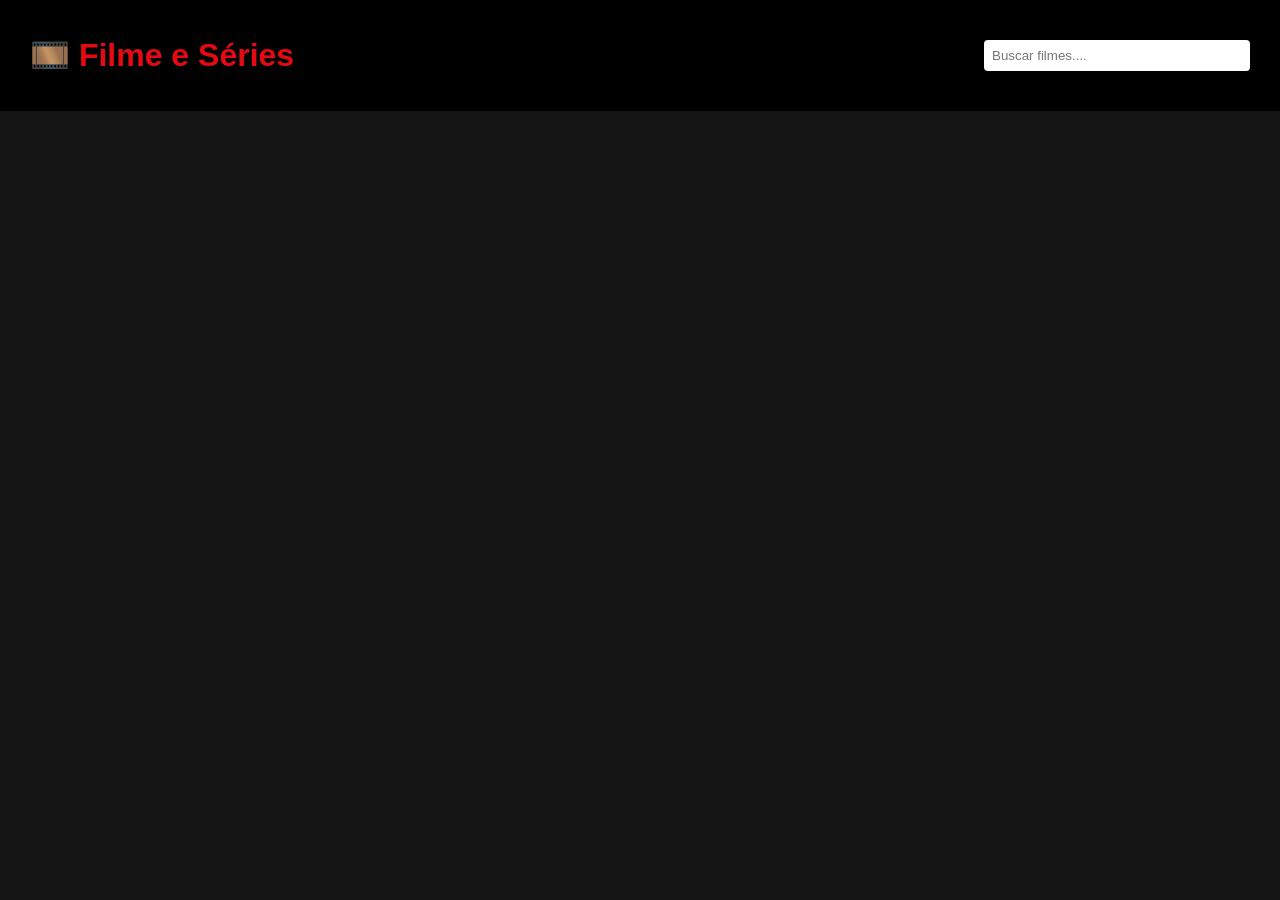
<file: api_filmes/index.html>
<!DOCTYPE html>
<html lang="pt-br">

<head>
    <meta charset="UTF-8">
    <meta name="viewport" content="width=device-width, initial-scale=1.0">
    <title>API Filmes e Séries</title>
    <link rel="stylesheet" href="style.css">

</head>

<body>
    <header class="cabecalho">
        <h1> 🎞️ Filme e Séries</h1>
        <input type="text" name="text" id="campo-busca" placeholder="Buscar filmes....">
    </header>

    <main>
        <div id="lista-filmes" class="grid-filmes"></div>




    </main>
    <script src="script.js"></script>
</body>

</html>
</file>
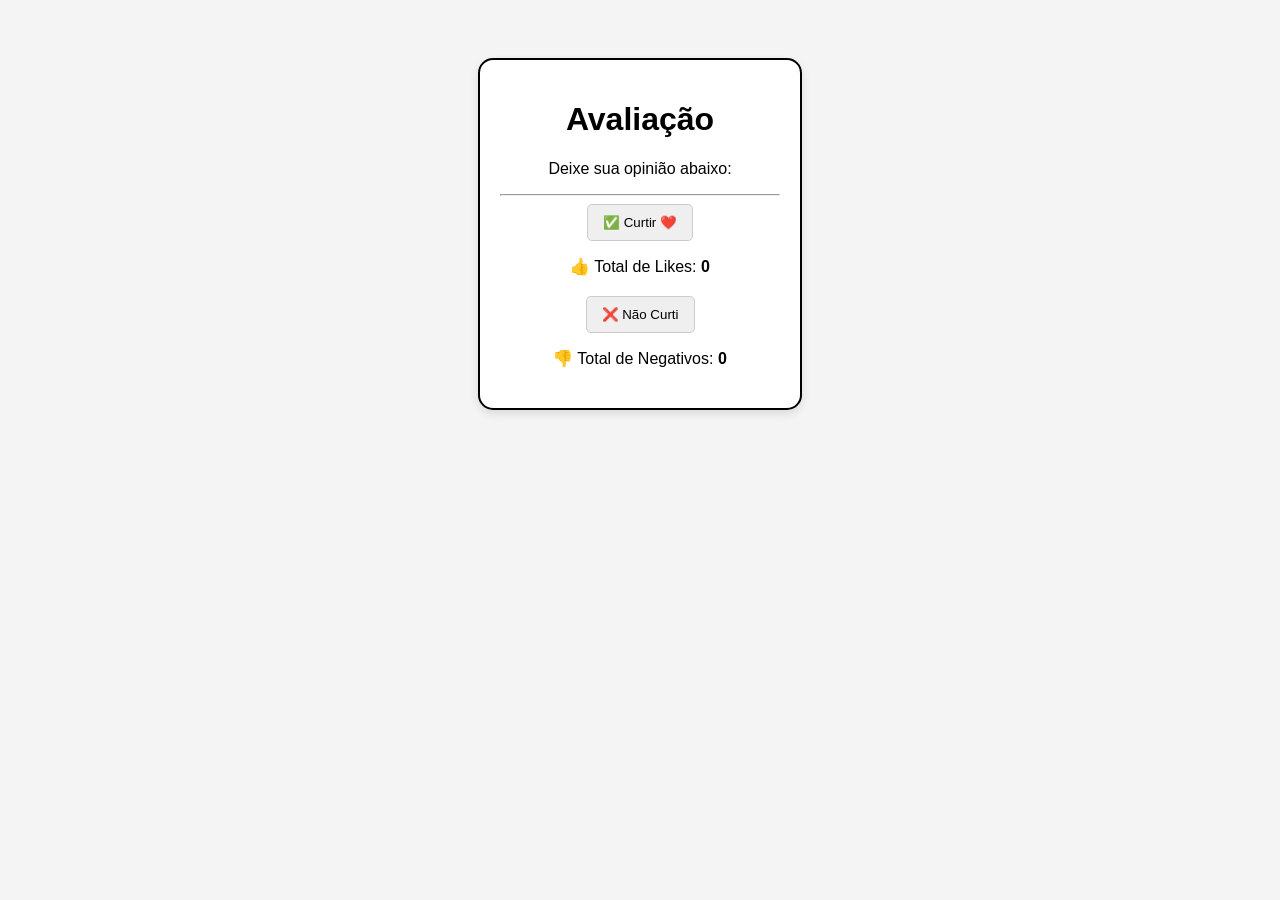
<file: atividade botão de like (curtir)/index.html>
<!DOCTYPE html>
<html lang="pt-br">
<head>
    <meta charset="UTF-8">
    <meta name="viewport" content="width=device-width, initial-scale=1.0">
    <title>Contador de Opiniões - Aula 08</title>
    <link rel="stylesheet" href="style.css">
</head>
<body>

    <div id="caixa">
        <h1>Avaliação</h1>
        <p id="status">Deixe sua opinião abaixo:</p>
        <hr>

        <div class="sessao-voto">
            <button id="btnLike" class="btn"> ✅ Curtir ❤️ </button>
            <p>👍 Total de Likes: <span id="contLike" class="contador">0</span></p>
        </div>

        <div class="sessao-voto">
            <button id="btnDislike" class="btn"> ❌ Não Curti </button>
            <p>👎 Total de Negativos: <span id="contDislike" class="contador">0</span></p>
        </div>
    </div>

    <script src="script.js"></script>
</body>
</html>
</file>
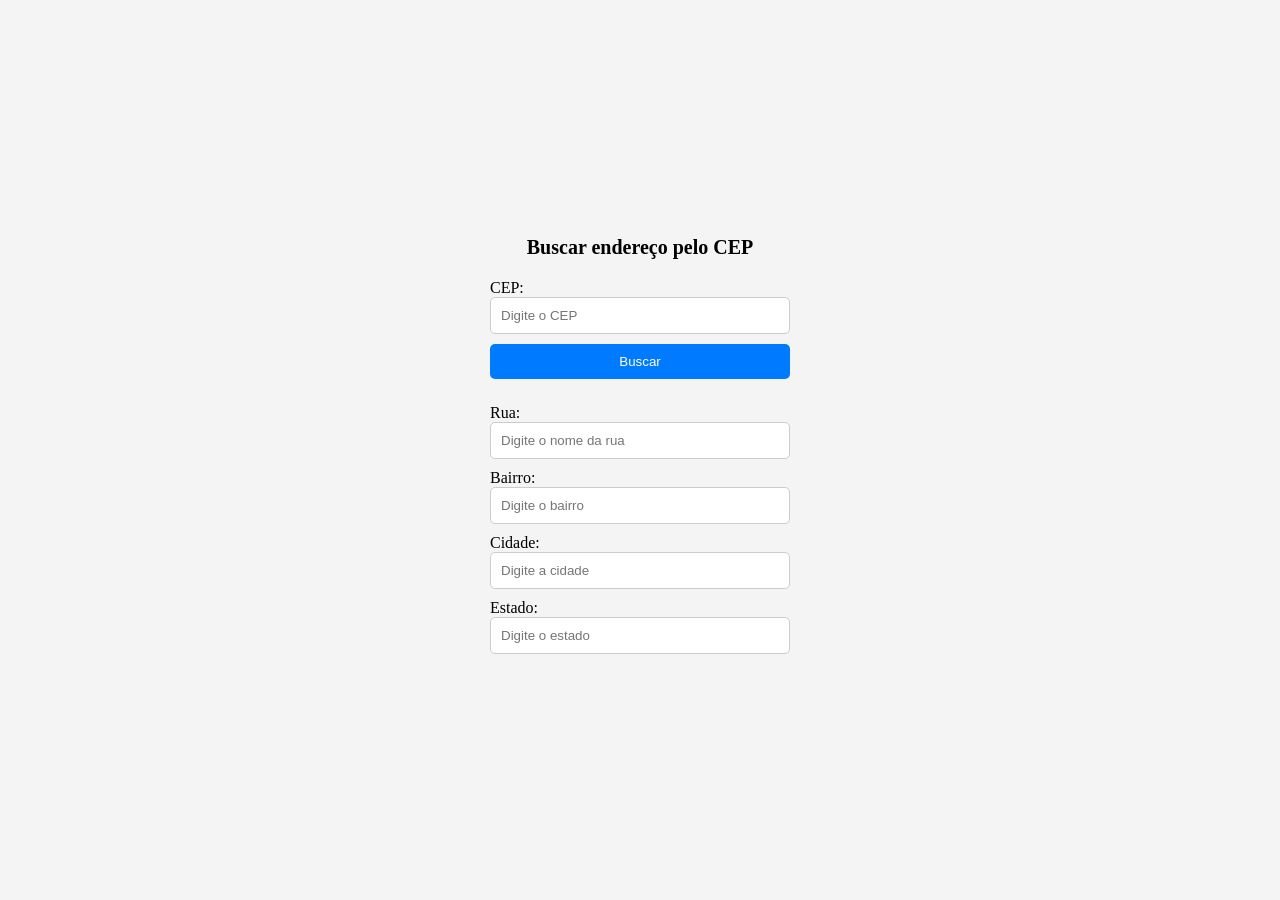
<file: atividade busca por cep api/index.html>
<!DOCTYPE html>
<html lang="pt-br">
<head>
    <meta charset="UTF-8">
    <meta name="viewport" content="width=device-width, initial-scale=1.0">
    <title>Busca CEP</title>
    <link rel="stylesheet" href="style.css">
    <script defer src="script.js"></script>
</head>
<body>
    <div class="container">
        <h1>Buscar endereço pelo CEP</h1>
        <label for="cep">CEP:</label>
        <input type="text" id="cep" placeholder="Digite o CEP">

        <button id="botao-buscar">Buscar</button>
        <form class="formulario">

            <label for="rua">Rua:</label>
            <input type="text" id="rua" placeholder="Digite o nome da rua">
            <label for="bairro">Bairro:</label>
            <input type="text" id="bairro" placeholder="Digite o bairro">
            <label for="cidade">Cidade:</label>
            <input type="text" id="cidade" placeholder="Digite a cidade">
            <label for="estado">Estado:</label>
            <input type="text" id="estado" placeholder="Digite o estado">
        </form>
    </div>
</body>
</html>
</file>
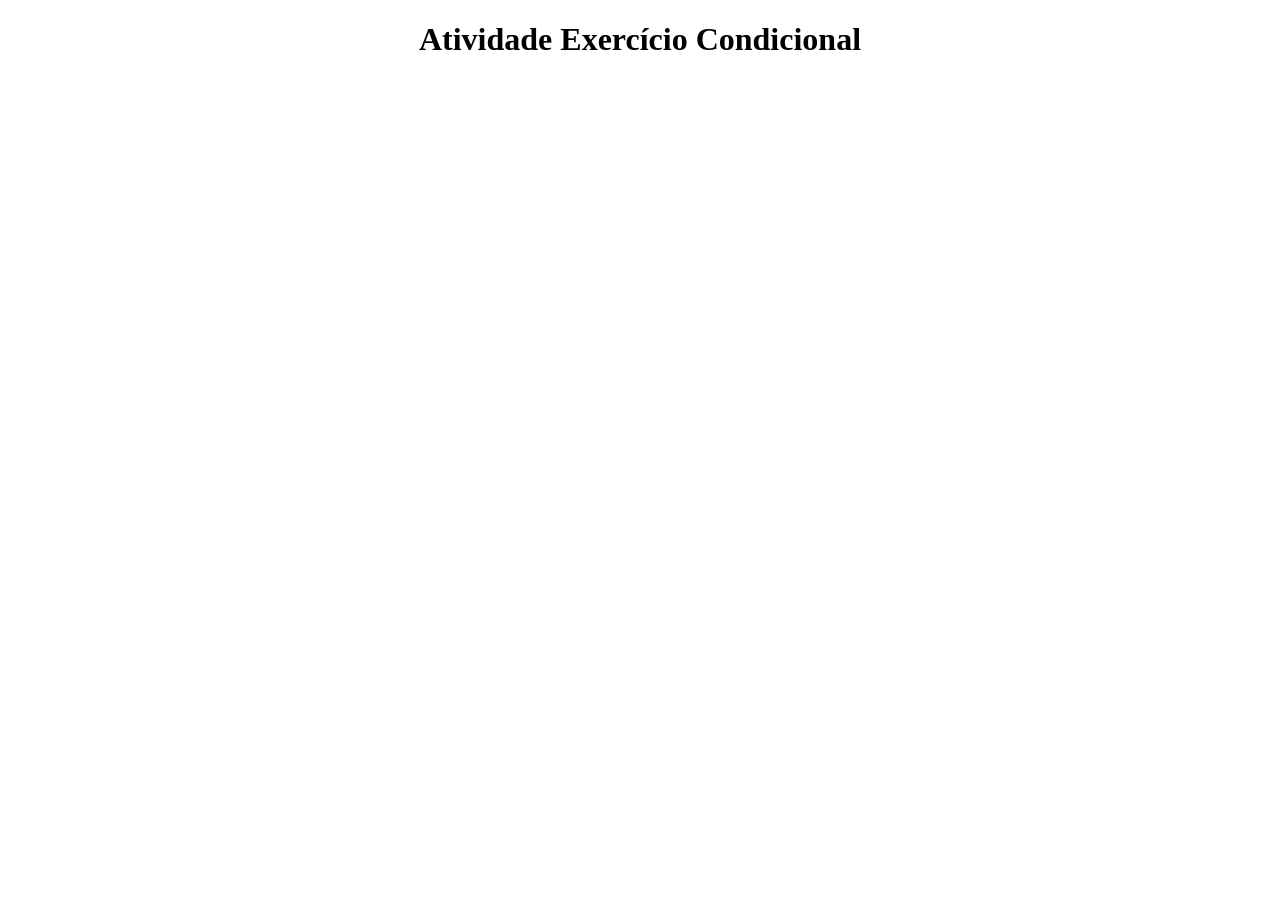
<file: atividade condicionais/index.html>
<!DOCTYPE html>
<html lang="pt-br">
<head>
    <meta charset="UTF-8">
    <meta name="viewport" content="width=device-width, initial-scale=1.0">
    <title>Atividade Exercício Condicional</title>
</head>
<body>
    <h1 style="text-align: center;">Atividade Exercício Condicional</h1>
    
    <script src="script.js"></script>
</body>
</html>
</file>
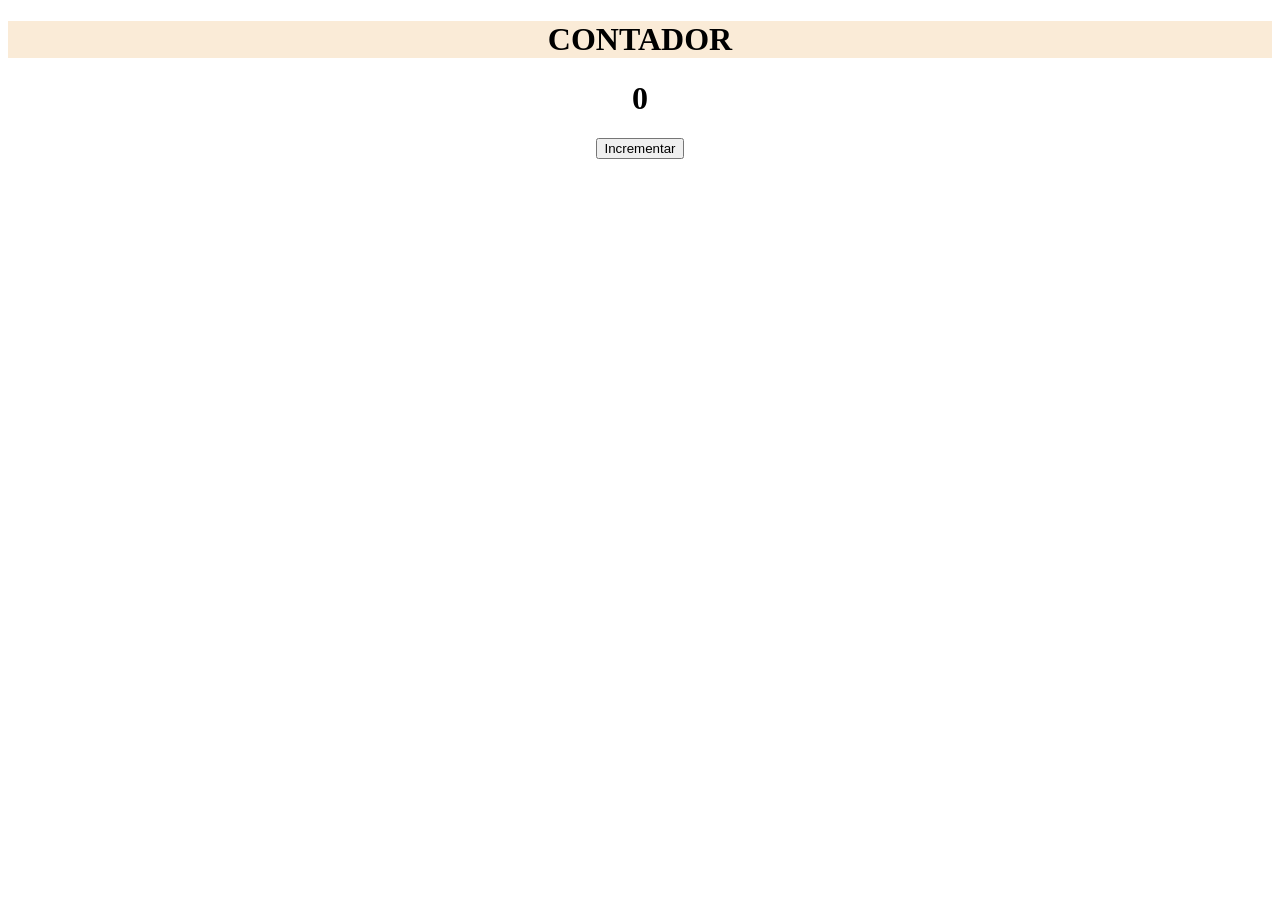
<file: Atividade Contador/index.html>
<!DOCTYPE html>
<html lang="pt-br">

<head>
    <meta charset="UTF-8">
    <title>Contador Simples</title>
</head>

<body>

    <h1 style="text-align: center; background-color: antiquewhite;">CONTADOR</h1>

    <div style="text-align: center;">
        <h1 id="contador" style="text-align: center;">0</h1>
    </div>

    <div style="text-align: center;">
        <button id="btnIncrementar">Incrementar</button>
    </div>


    <script src="script.js"></script>

</body>

</html>
</file>
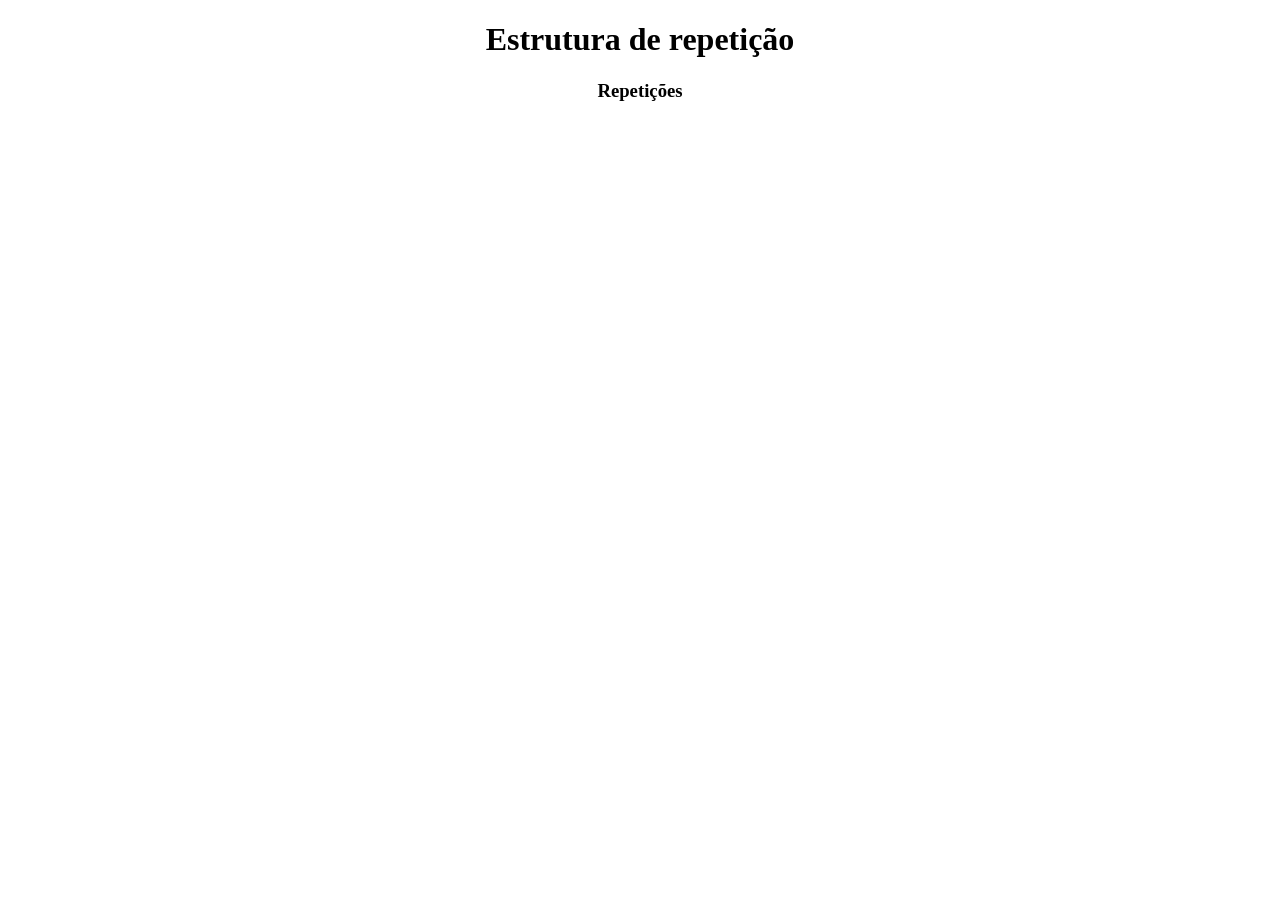
<file: atividade estrutura de repetição/index.html>
<!DOCTYPE html>
<html lang="pt-br">
<head>
    <meta charset="UTF-8">
    <meta name="viewport" content="width=device-width, initial-scale=1.0">
    <title>Estrutura de repetição</title>
</head>
<body>

    <h1 style="text-align: center;">Estrutura de repetição</h1>
    <h3 style="text-align: center;">Repetições</h3>
    <!-- <script src="repeticao.js"></script> -->
    <script src="ExercíciosRepetição.js"></script>
</body>
</html>
</file>
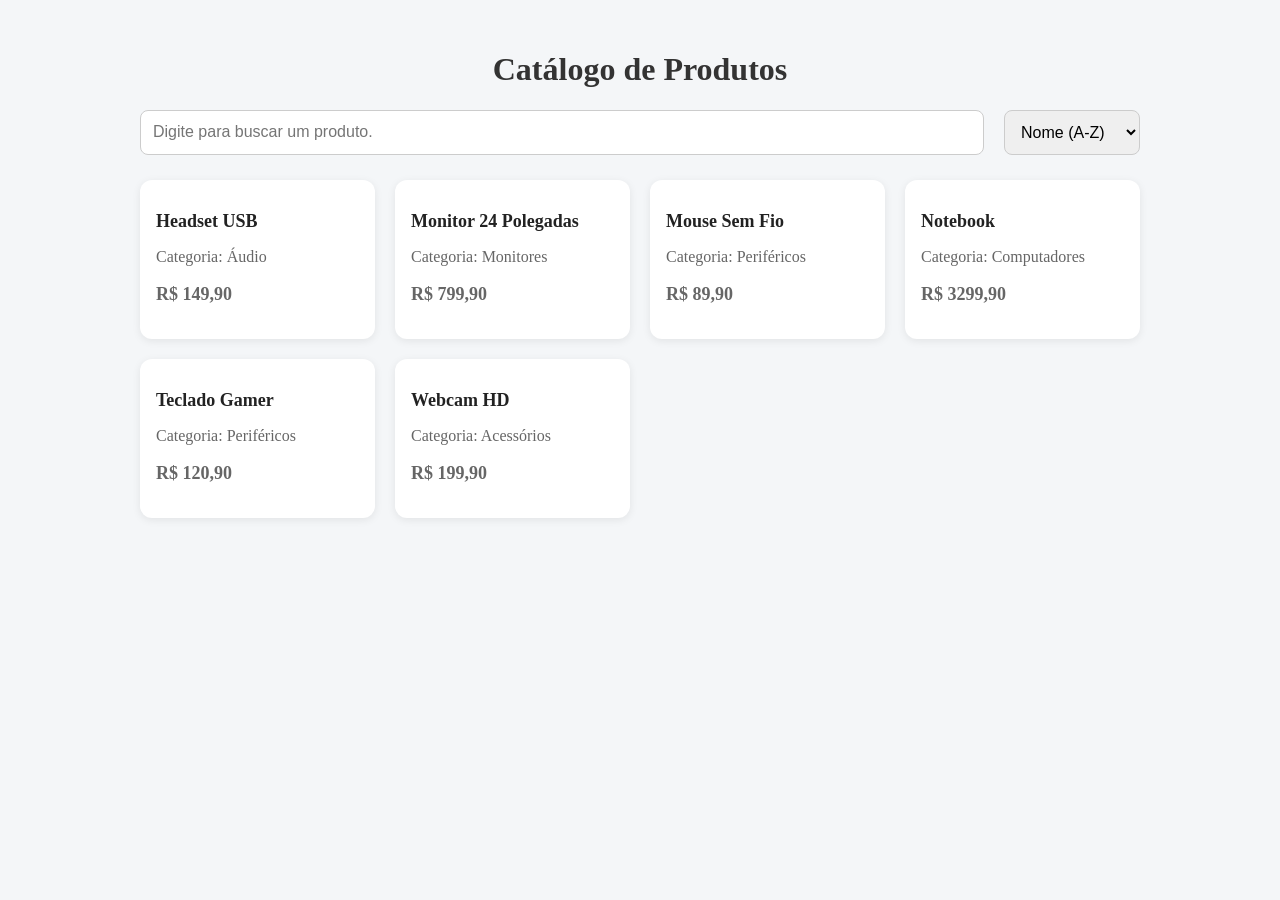
<file: atividade filtro de ordenação de catálogo de produtos/index.html>
<!DOCTYPE html>
<html lang="pt-br">

<head>
    <meta charset="UTF-8">
    <meta name="viewport" content="width=device-width, initial-scale=1.0">
    <title>Catálogo de Produtos</title>
    <link rel="stylesheet" href="style.css">
</head>

<body>
    <h1>Catálogo de Produtos</h1>
    <div class="filtros">
        <input type="text" id="campoBusca" placeholder="Digite para buscar um produto.">
        <select id="ordenacao">
            <option value="nome-az">Nome (A-Z)</option>
            <option value="nome-za">Nome (Z-A)</option>
            <option value="preco-menor">Menor preço</option>
            <option value="preco-maior">Maior preço</option>
        </select>
    </div>
    <div id="listaProdutos" class="lista-produtos"></div>
    <script src="script.js"></script>
</body>

</html>
</file>
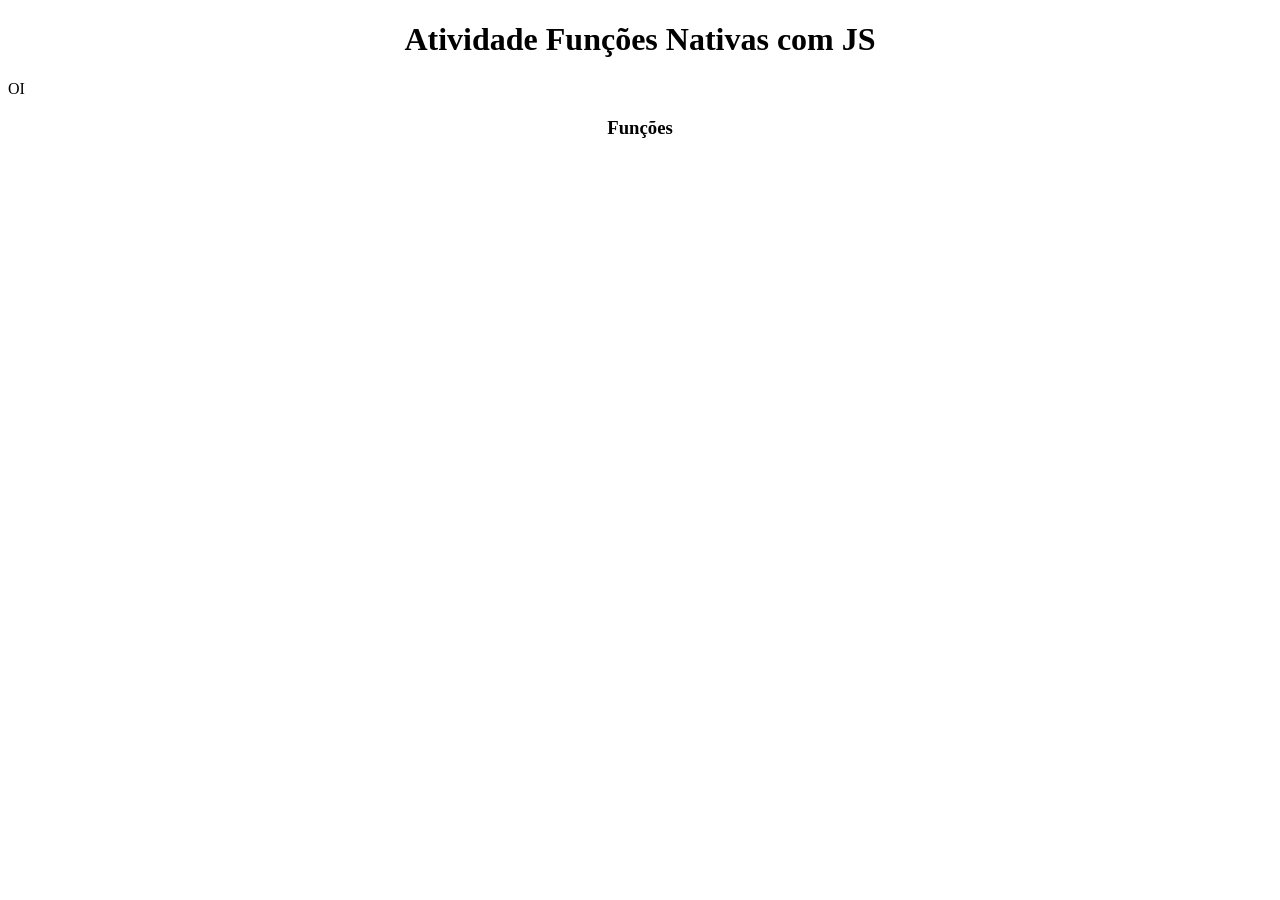
<file: atividade funções nativas js/index.html>
<!DOCTYPE html>
<html lang="pt-br">
<head>
    <meta charset="UTF-8">
    <meta name="viewport" content="width=device-width, initial-scale=1.0">
    <title>Funções Nativas do js</title>
</head>
<body>


    <h1 style="text-align: center;">Atividade Funções Nativas com JS</h1>
    <p id="texto">OI</p>
    <h3 style="text-align: center;">Funções</h3>

    <!-- <script src="funcoes.js"></script> -->
    <script src="script.js"></script>
    
</body>
</html>
</file>
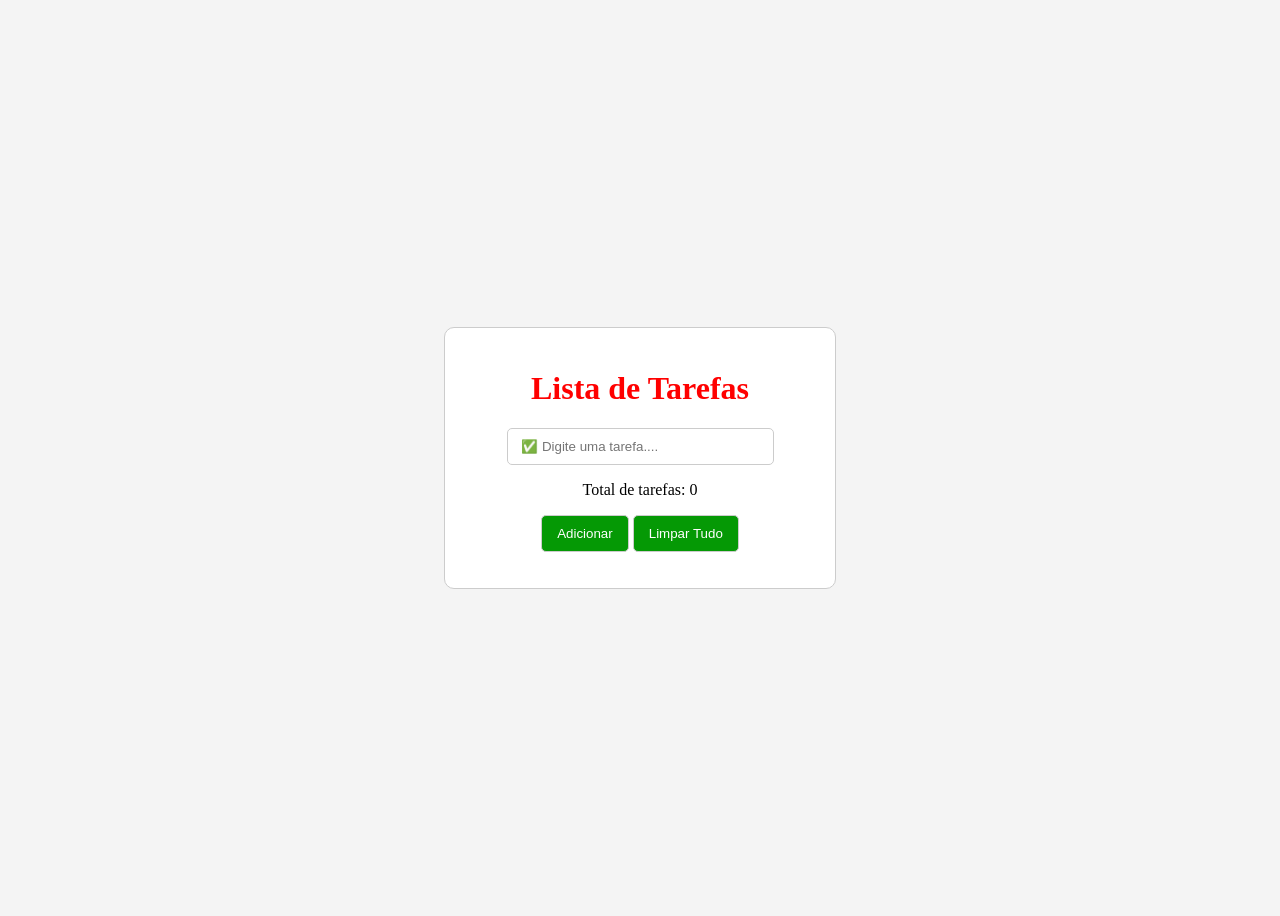
<file: atividade lista de tarefas com funções/index.html>
<!DOCTYPE html>
<html lang="pt-br">

<head>
    <meta charset="UTF-8">
    <meta name="viewport" content="width=device-width, initial-scale=1.0">
    <title>Document</title>
    <link rel="stylesheet" href="style.css">
    <script defer src="script2.js"></script>
</head>


<body>
    <main id="caixa">

        <h1 id="titulo">Lista de Tarefas</h1>
        <input type="text" id="input-tarefa" placeholder=" ✅ Digite uma tarefa....">

        <p id="contador-container">Total de tarefas: <span id="contador">0</span></p>

        <button id="botao-adicionar">Adicionar</button>

        <button id="botao-limpar">Limpar Tudo</button>

        <ul id="lista-tarefas"></ul>

    </main>

</body>

</html>
</file>
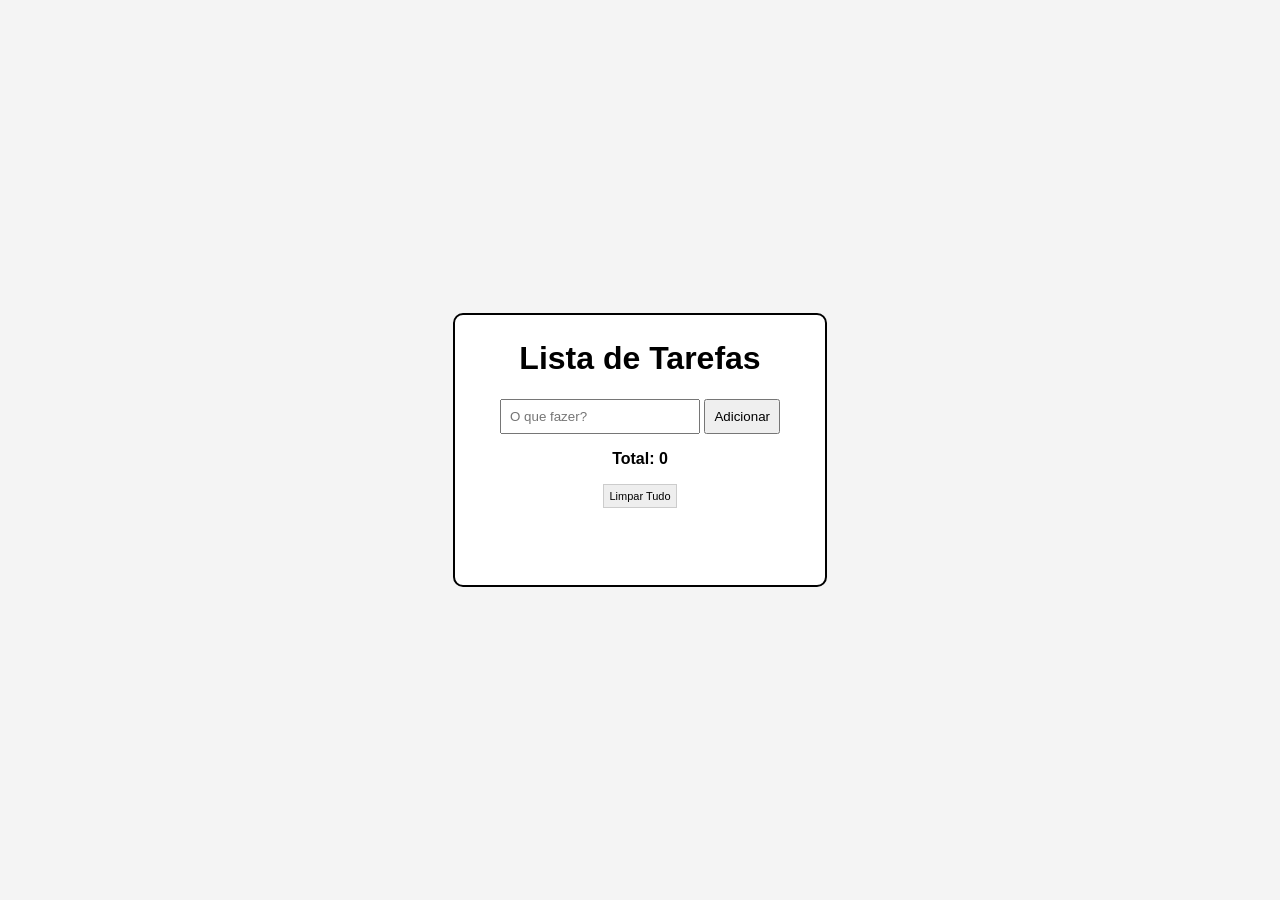
<file: Atividade lista de tarefas com remoção/index.html>
<!DOCTYPE html>
<html lang="pt-BR">

<head>
    <meta charset="UTF-8">
    <title>Lista de Tarefas</title>
</head>

<body
    style="display: flex; justify-content: center; align-items: center; height: 100vh; margin: 0; font-family: sans-serif; background-color: #f4f4f4;">

    <div id="caixa" style="border: 2px solid black; padding: 25px; background-color:
    white; border-radius: 10px; text-align: center; width: 320px;">

        <h1 style="margin-top: 0;">Lista de Tarefas</h1>

        <input type="text" id="input-tarefa" placeholder="O que fazer?" style="padding: 8px; width: 180px;">
        <button id="botao-adicionar" style="padding: 8px; cursor: pointer;">Adicionar</button>

        <p style="font-weight: bold;">Total: <span id="contador">0</span></p>

        <button id="botao-limpar"
            style="font-size: 11px; cursor: pointer; background: #eee; border: 1px solid #ccc; padding: 5px;">Limpar
            Tudo</button>

        <ul id="lista" style="text-align: left; padding: 10px 0; list-style-position: inside;">
        </ul>
    </div>
    <script src="script.js"></script>

</body>

</html>
</file>
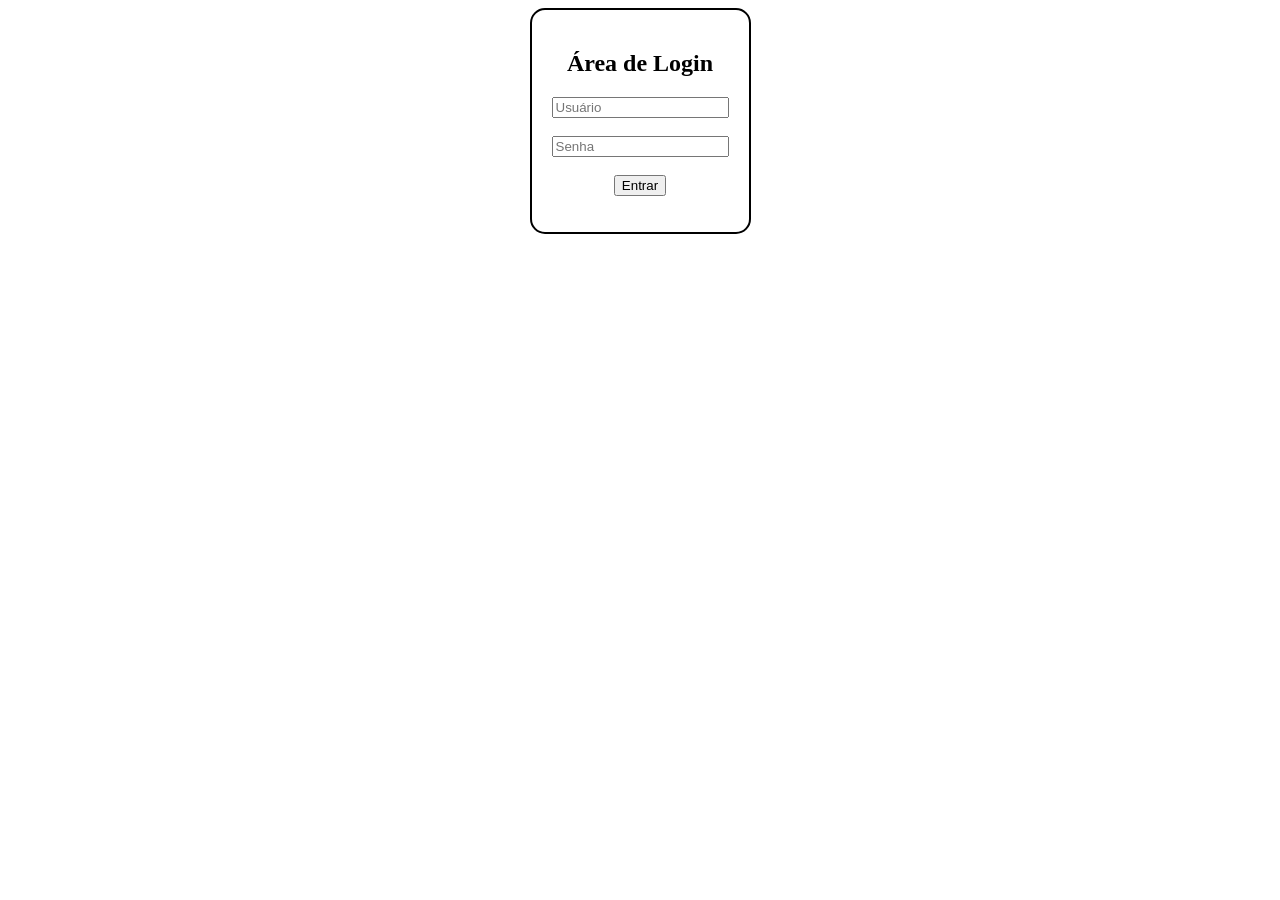
<file: atividade login simples com validação/index.html>
<!DOCTYPE html>
<html lang="pt-br">

<head>
    <meta charset="UTF-8">
    <title>Login Intermediário</title>
</head>

<body>

    <div style="text-align: center; margin: auto; width: 280px; padding: 20px;  border: 2px soli #000000; 
    border-radius: 15px; border: 2px solid black; padding: 20px; width: fit-content;">
        <h2>Área de Login</h2>
        <div>
            <input type="text" id="userInput" placeholder="Usuário">
        </div>
        <br>
        <div>
            <input type="password" id="passInput" placeholder="Senha">
        </div>
        <br>
        <button id="btnLogin">Entrar</button>
        <p id="mensagem"></p>
    </div>


    <script src="script.js"></script>
</body>

</html>
</file>
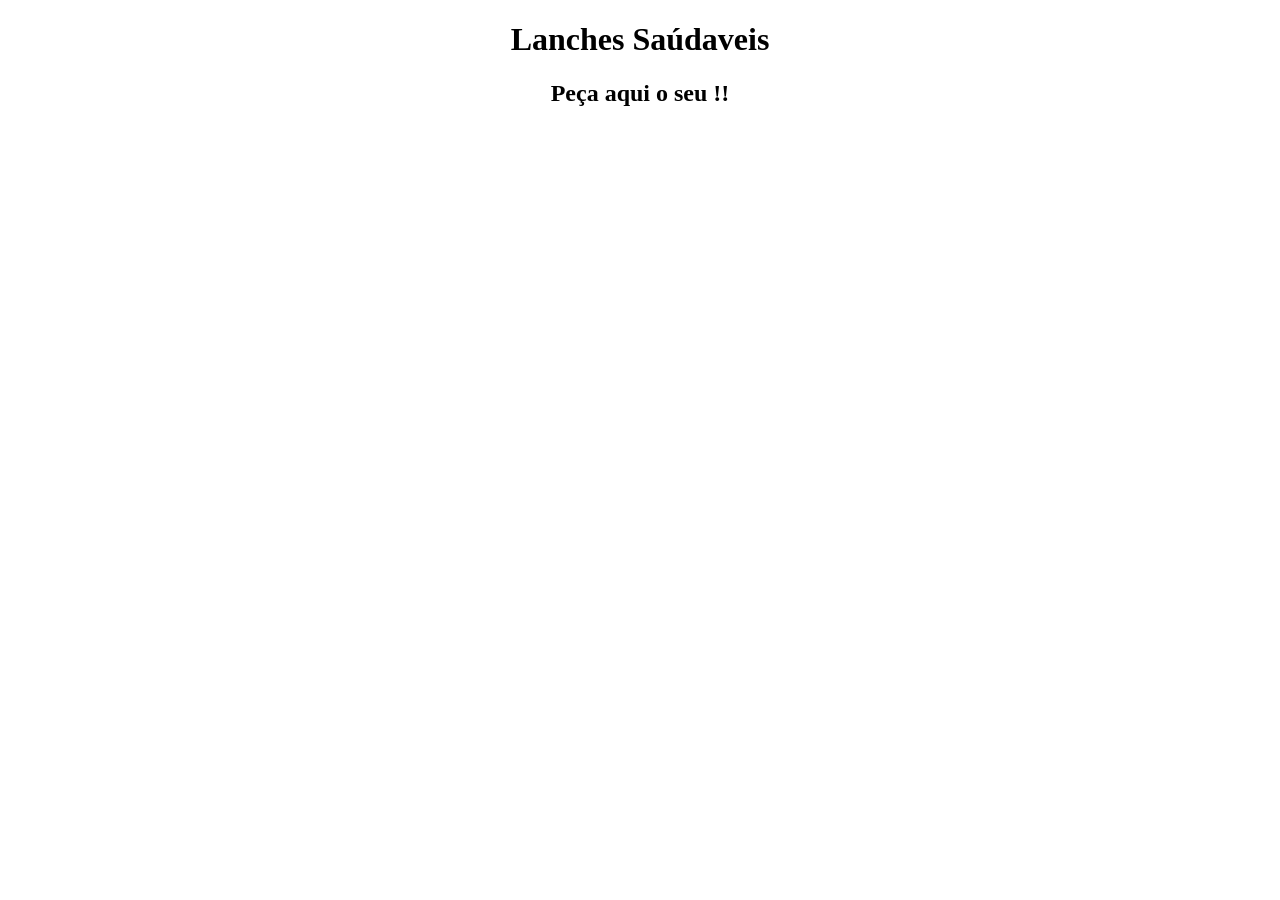
<file: atividade sisteminha com javascript git e github/index.html>
<!DOCTYPE html>
    <html lang="pt-br">
    <head>
        <meta charset="UTF-8">
        <title>Lanches Saúdaveis</title>
    </head>
    <body>
        <h1 style="text-align: center;">Lanches Saúdaveis</h1>
        <h2 style="text-align: center;">Peça aqui o seu !!</h2>
        <script src="script.js"></script>    
    </body>
    </html>
</file>
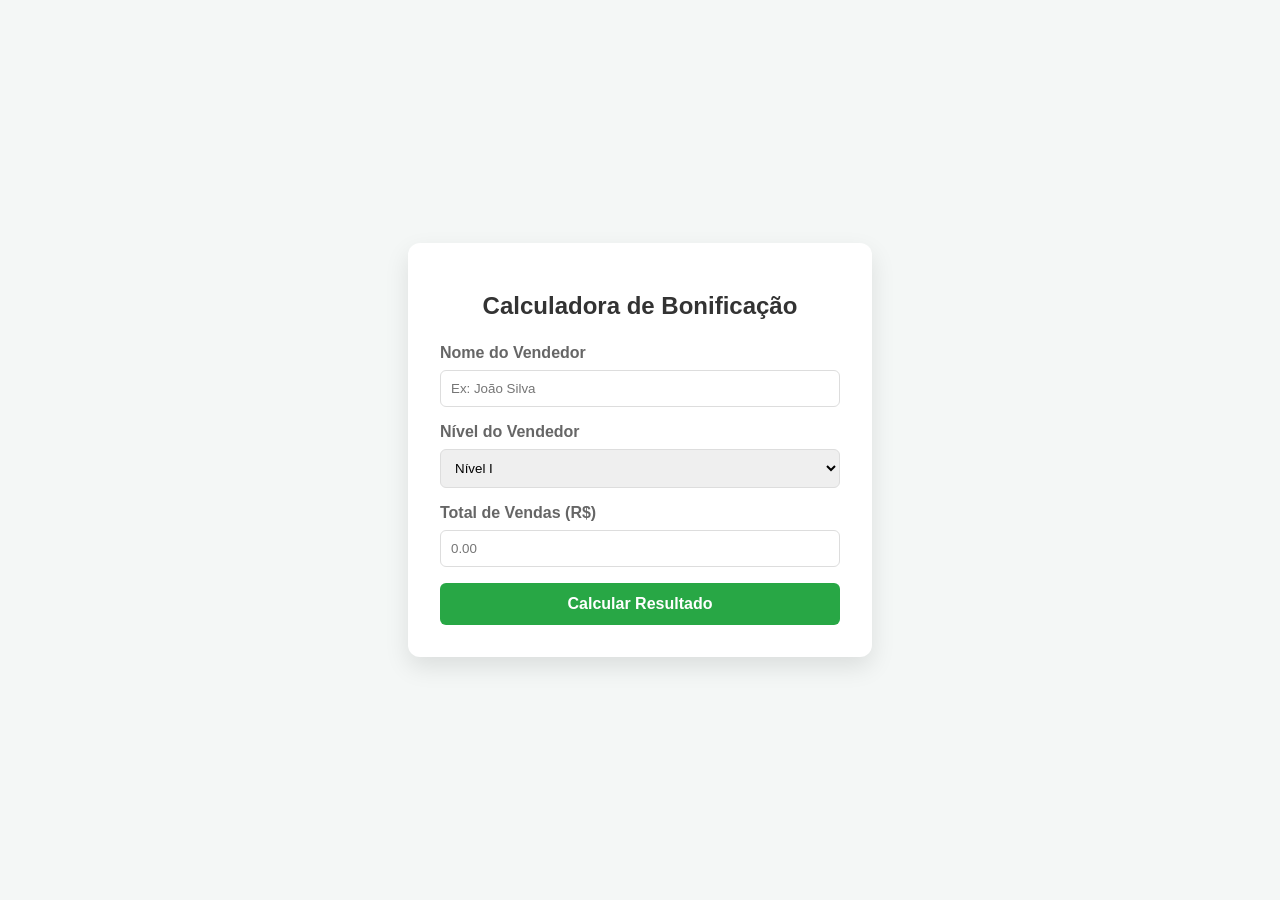
<file: dojo/index.html>
<!DOCTYPE html>
<html lang="pt-br">
<head>
    <meta charset="UTF-8">
    <meta name="viewport" content="width=device-width, initial-scale=1.0">
    <title>Sistema de Bonificação</title>
    <link rel="stylesheet" href="style.css">
    <script defer src="script.js"></script>
</head>
<body>

    <div class="container">
        <h1>Calculadora de Bonificação</h1>
        
        <div class="form-group">
            <label for="nome">Nome do Vendedor</label>
            <input type="text" id="nome" placeholder="Ex: João Silva">
        </div>

        <div class="form-group">
            <label for="nivel">Nível do Vendedor</label>
            <select id="nivel">
                <option value="I">Nível I</option>
                <option value="II">Nível II</option>
                <option value="III">Nível III</option>
            </select>
        </div>

        <div class="form-group">
            <label for="vendas">Total de Vendas (R$)</label>
            <input type="number" id="vendas" placeholder="0.00">
        </div>

        <button onclick="calcularBonificacao()">Calcular Resultado</button>

        <div id="resultado" class="resultado-box hidden">
            <p id="msgBonificacao"></p>
            <p id="msgAlerta" class="alerta"></p>
        </div>
    </div>

</body>
</html>
</file>
<file: api_filmes/style.css>
body {
    margin: 0;
    font-family: Arial, sans-serif;
    background-color: #141414;
    color: white;
}

/* cabeçalho */
.cabecalho {
    display: flex;
    justify-content: space-between;
    align-items: center;
    padding: 15px 30px;
    background-color: #000;
}

.cabecalho h1 {
    color: #e50914;
}

.cabecalho input {
    padding: 8px;
    width: 250px;
    border-radius: 4px;
    border: none;
}

/* Grid de filmes */
.grid-filmes {
    display: grid;
    grid-template-columns: repeat(auto-fill, minmax(150px, 1fr));
    gap: 15px;
    padding: 20px;
}

/* Card do filme */
.filme {
    position: relative;
    cursor: pointer;
    transition: transform 0.3s;
}

.filme img {
    width: 100%;
    border-radius: 6px;
}

.filme:hover {
    transform: scale(1.05);
}


.info {
    position: absolute;
    bottom: 0;
    background: linear-gradient(transparent, black);
    width: 100%;
    padding: 10px;
    border-radius: 0 0 6px 6px;
}

.info h3 {
    font-size: 14px;
    margin: 0;
}

.info span {
    font-size: 12px;
    color: #ccc;
}
</file>
<file: atividade botão de like (curtir)/style.css>
body {
    font-family: Arial, sans-serif;
    display: flex;
    justify-content: center;
    padding-top: 50px;
    background-color: #f4f4f4; 
}

#caixa {
    margin: auto;
    width: 280px;
    padding: 20px;
    text-align: center;
    border: 2px solid #000;
    border-radius: 15px;
    background-color: #fff;
    box-shadow: 0px 4px 10px rgba(0,0,0,0.1);
}

.sessao-voto {
    margin-bottom: 20px;
}

.btn {
    cursor: pointer;
    padding: 10px 15px;
    border: 1px solid #ccc;
    border-radius: 5px;
    transition: background-color 0.3s;
}

.btn:hover {
    background-color: #e0e0e0;
}

.contador {
    font-weight: bold;
}
</file>
<file: atividade busca por cep api/style.css>
* {
    padding: 0;
    margin: 0;
    box-sizing: border-box;
}

body {
    display: flex;
    justify-content: center;
    background-color: #f4f4f4;
    height: 100vh;
    align-items: center;
}

.container {
    display: flex;
    align-items: center;
    flex-direction: column;
    width: 300px;
}

h1 {
    text-align: center;
    font-size: 20px;
    margin-bottom: 20px;
}

input {
    width: 100%;
    padding: 10px;
    margin-bottom: 10px;
    border-radius: 5px;
    border: 1px solid #CCCCCC;
}

button {
    width: 100%;
    padding: 10px;
    background-color: #007BFF;
    color: #FFFFFF;
    border: none;
    border-radius: 5px;
    cursor: pointer;
}

button:hover {
    background-color: #0056b3;
}

.formulario {
    display: flex;
    flex-direction: column;
    width: 100%;
    margin-top: 25px;
}

label {
    align-self: flex-start;
}
</file>
<file: atividade filtro de ordenação de catálogo de produtos/style.css>
body {
    background-color: #F4F6F8;
    max-width: 1000px;
    margin: 0 auto;
    /* essa margem centraliza os elementos*/
    padding: 30px;
}

h1 {
    text-align: center;
    color: #333333;
}

.filtros {
    display: flex;
    gap: 20px;
    margin-bottom: 25px;
}

input,
select {
    padding: 12px;
    border: 1px solid #CCCCCC;
    border-radius: 8px;
    font-size: 16px;
}

input {
    flex: 1;
    min-width: 250px;
}

.card {
    background-color: #FFFFFF;
    border-radius: 12px;
    padding: 16px;
    box-shadow: 0 2px 8px rgba(0, 0, 0, 0.08);
    transition: 0.2s;
}

.card:hover {
    transform: translateY(-4px);
}

.lista-produtos {
    display: grid;
    /* grid-template-columns: define quantas colunas vai ter
    repeat -> repete um padrão de colunas 
    auto-fit -> cria o máximo de colunas que couberem no espaço da tela */
    grid-template-columns: repeat(auto-fit, minmax(220px, 1fr));
    gap: 20px;
}

.card h2 {
    font-size: 18px;
    color: #222222;
}

.card p {
    color: #666666;
}

.preco {
    color: #0A7A2F;
    font-weight: bold;
    /* peso da fonte (negrito) */
    font-size: 18px;
}

.mensagem {
    /* controla em quais colunas o elemento vai ficar 
    1 -> começa na primeira linha da coluna 
    -1 -> vai até a última linha da coluna
     vai até o final, não importa quantas colunas existam */
    grid-column: 1 / -1;
    text-align: center;
    color: #888888;
    font-size: 18px;
}
</file>
<file: atividade lista de tarefas com funções/style.css>
body {
    background-color: #F4F4F4;
    /* deixa os elementos flexíveis, permitindo que nós possamos usar alguns comandos de posicionamento dos elementos filhos */
    display: flex;
    /* flex-direction: column; */
    justify-content: center; /* alinha os elementos na direção do flex */
    align-items: center; /* alinha os elementos na direção contrária do flex*/

    height: 100vh; /* height é a altura do elemento, quando temos vh significa que estamos dando um tamanho pro elemento que corresponde a uma "porcentagem" da tela -> viewport height*/

}

h1 {

    color: red;    

}

#caixa {
    background-color: #FFFFFF; /* cor de fundo da caixinha */
    width: 350px; /* largura da caixinha */
    padding: 20px; /* espaços internos */
    border: 1px solid #CCCCCC; /* coloca borda, espessura e cor */
    border-radius: 10px; /* arredondamento dos cantos da caixinha */
    text-align: center;
}

#input-tarefa {
    width: 70%; /* largura calculada em cima do elemento pai (caixa) */
    padding: 10px; /* espaços internos do input */
    border-radius: 5px; /* arredondamento das bordas do input */
    border: 1px solid #CCCCCC;
}

#botao-adicionar {
    padding: 10px 15px;
    cursor: pointer; /* transforma o cursor do mouse em mãozinha */
    border: 1px solid #CCCCCC;
    border-radius: 5px;
    background-color: #059905; /* cor de fundo do botão */
    color: #FFFFFF; /* cor do texto do botão */
}

#botao-adicionar:hover{

    box-shadow:0 8px 16px 0 rgba(0,0,0,0.6)
}

#botao-limpar{
    padding: 10px 15px;
    cursor: pointer; /* transforma o cursor do mouse em mãozinha */
    border: 1px solid #CCCCCC;
    border-radius: 5px;
    background-color: #059905; /* cor de fundo do botão */
    color: #FFFFFF; /* cor do texto do botão */    
}

#botao-limpar:hover{

    box-shadow:0 8px 16px 0 rgba(0,0,0,0.6)
}


#titulo {
    text-align: center; /* alinha o texto ao centro */
}

.botao-remover {
    border: none;
    background: none;
    cursor: pointer;
}

li {
    list-style: none; /* remove o estilo de lista (remove as bolinhas) */
    background-color: #EEEEEE;
    padding: 10px;
    border-radius: 10px;
    margin-bottom: 10px; /* margem na base do elemento */

    display: flex;
    justify-content: space-between; /* coloca espaço entre os elementos */
    align-items: center;
}

#lista-tarefas {
    padding: 0;
}
</file>
<file: dojo/style.css>
body {
    font-family: 'Segoe UI', Tahoma, Geneva, Verdana, sans-serif;
    background-color: #f4f7f6;
    display: flex;
    justify-content: center;
    align-items: center;
    height: 100vh;
    margin: 0;
}

.container {
    background: white;
    padding: 2rem;
    border-radius: 12px;
    box-shadow: 0 10px 25px rgba(0,0,0,0.1);
    width: 100%;
    max-width: 400px;
}

h1 {
    color: #333;
    font-size: 1.5rem;
    margin-bottom: 1.5rem;
    text-align: center;
}

.form-group {
    margin-bottom: 1rem;
}

label {
    display: block;
    margin-bottom: 0.5rem;
    color: #666;
    font-weight: bold;
}

input, select {
    width: 100%;
    padding: 10px;
    border: 1px solid #ddd;
    border-radius: 6px;
    box-sizing: border-box; /* Garante que o padding não aumente o tamanho */
}

button {
    width: 100%;
    padding: 12px;
    background-color: #28a745;
    color: white;
    border: none;
    border-radius: 6px;
    cursor: pointer;
    font-size: 1rem;
    font-weight: bold;
    transition: background 0.3s;
}

button:hover {
    background-color: #218838;
}

.resultado-box {
    margin-top: 1.5rem;
    padding: 1rem;
    border-radius: 6px;
    background-color: #e9ecef;
}

.hidden {
    display: none;
}

.alerta {
    color: #d9534f;
    font-weight: bold;
    margin-top: 10px;
    border-top: 1px solid #ccc;
    padding-top: 10px;
}
</file>
